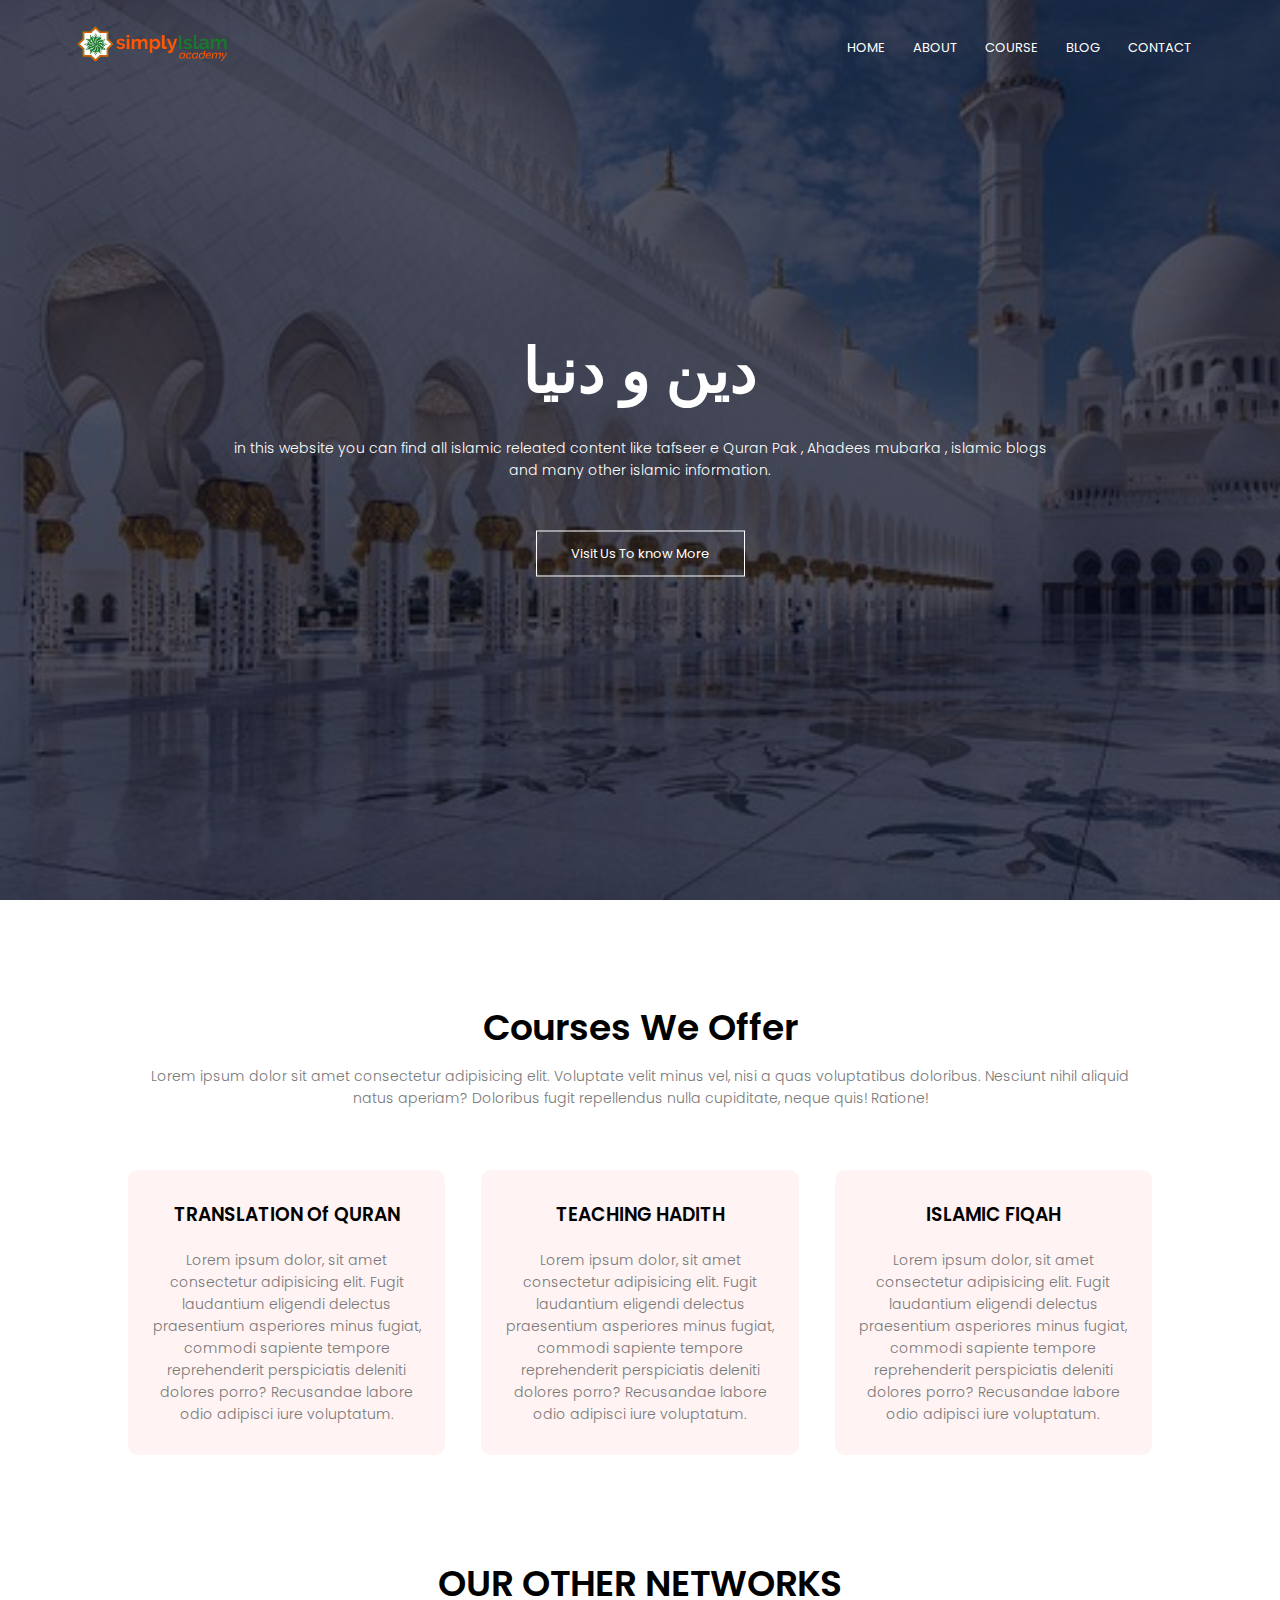
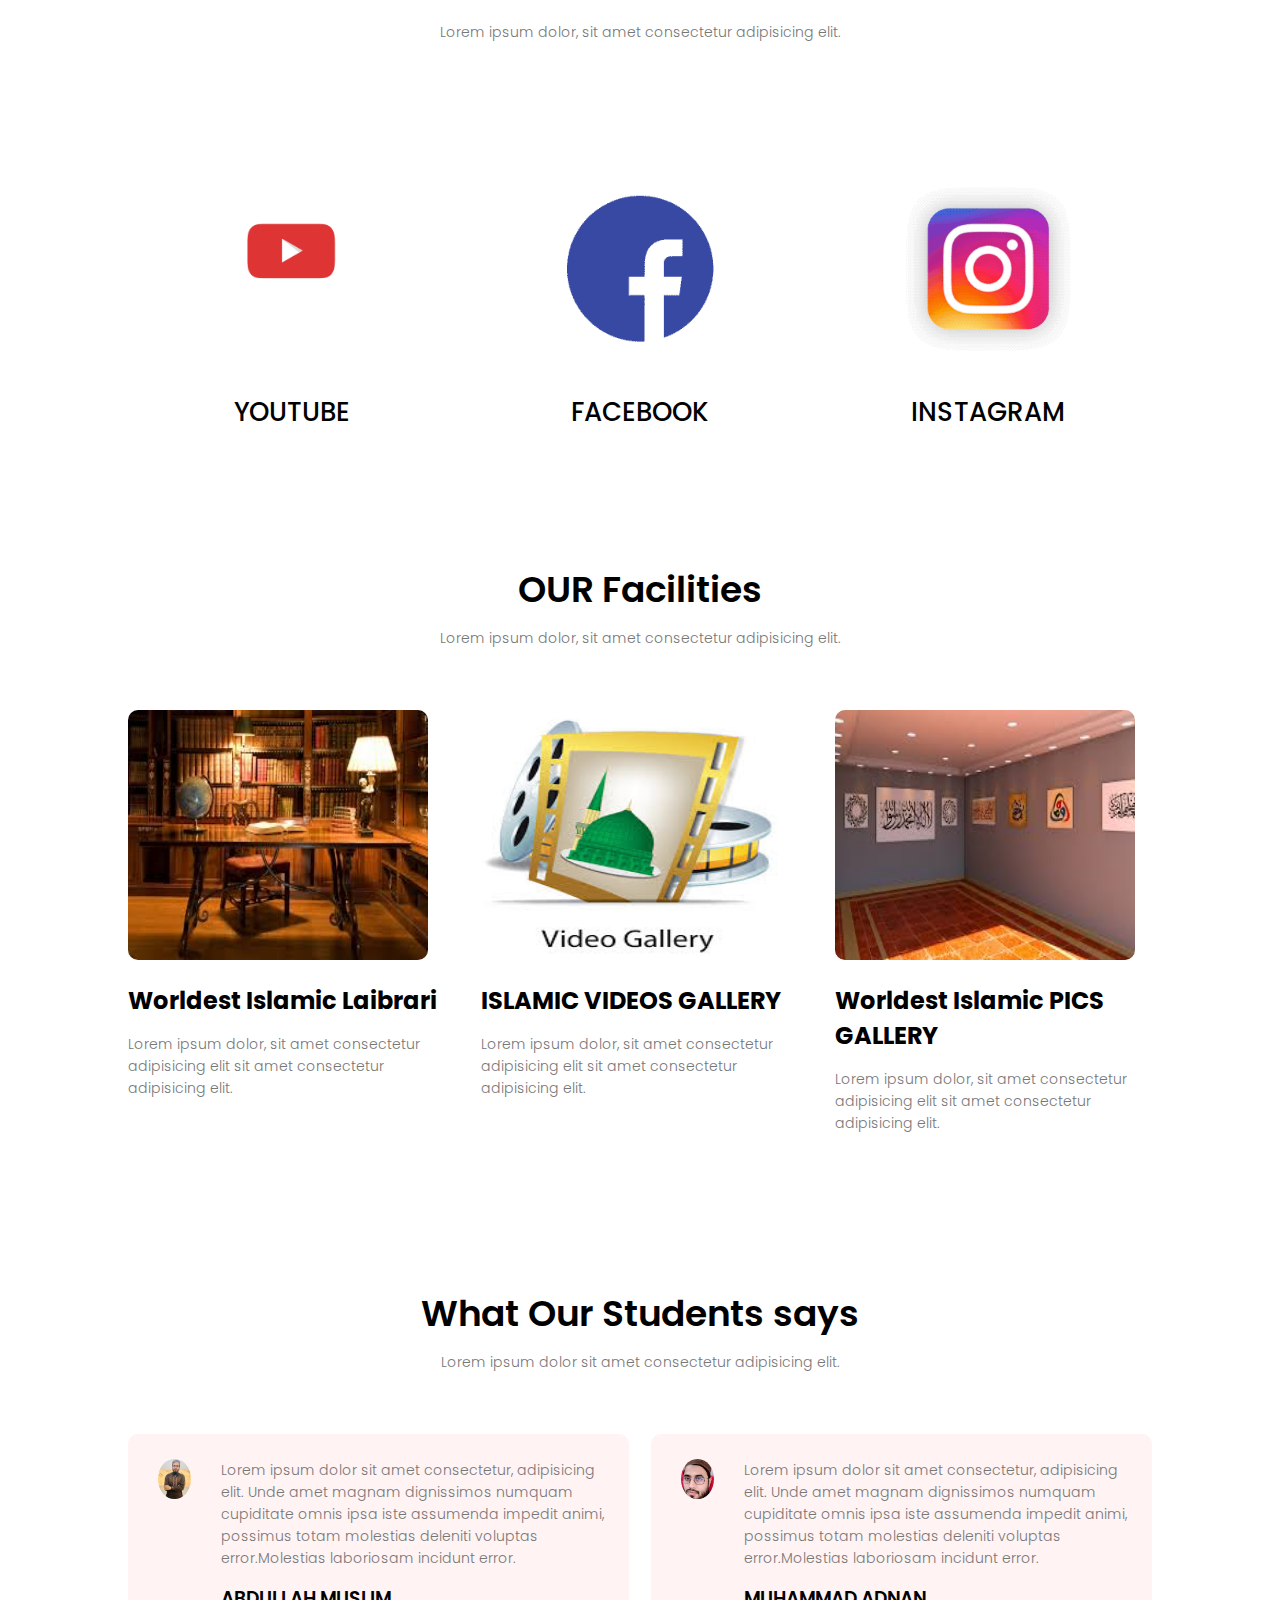
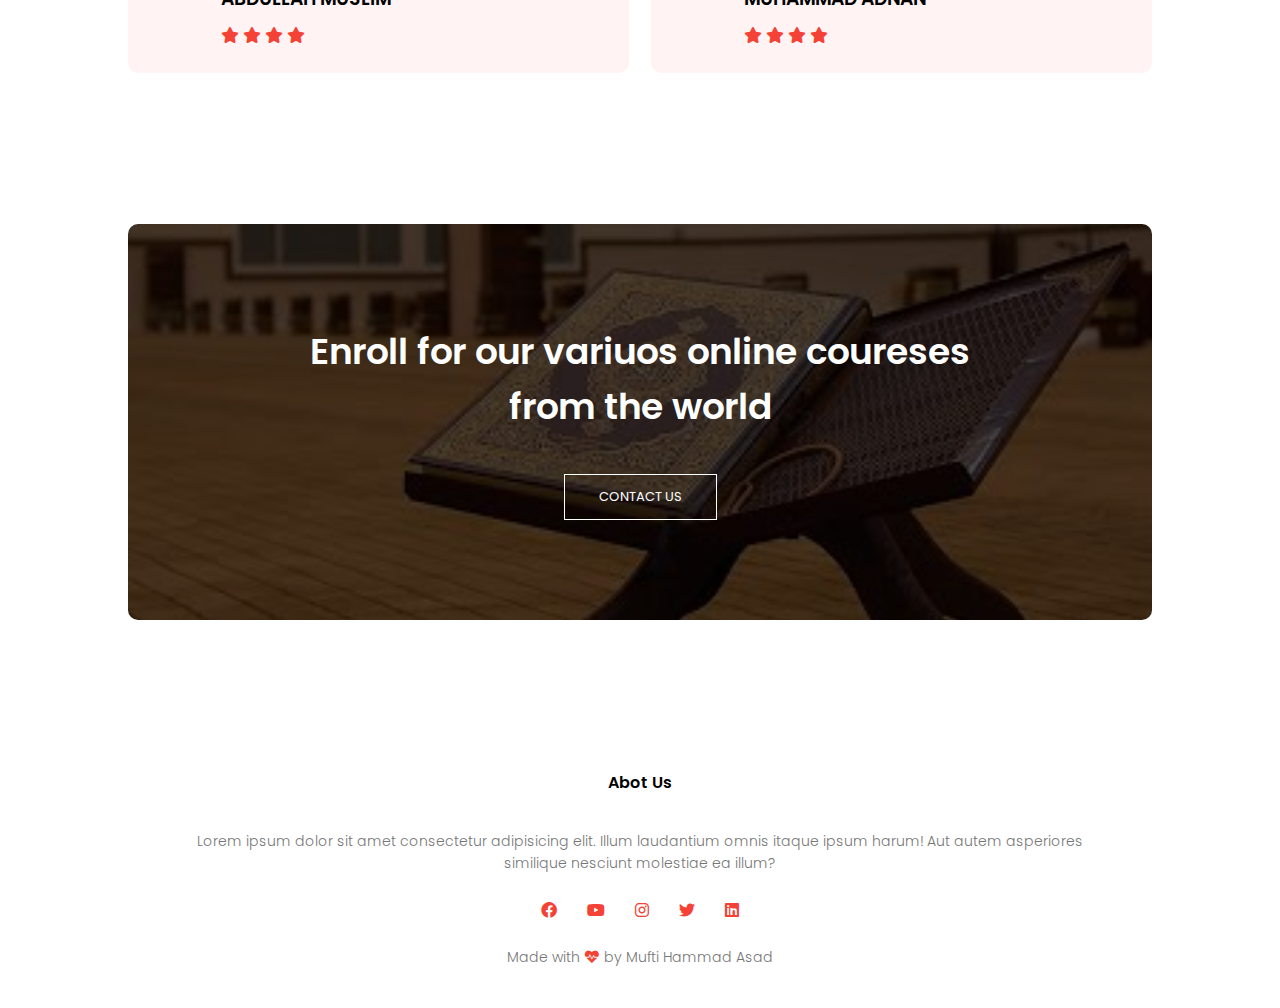
<file: index.html>
<!DOCTYPE html>
<html lang="en">
<head>
    <meta charset="UTF-8">
    <meta http-equiv="X-UA-Compatible" content="IE=edge">
    <meta name="viewport" content="width=device-width, initial-scale=1.0">
    <title>Islamis Website - by M Hammad</title>
    <link rel="stylesheet" href="style.css">
    <link rel="preconnect" href="https://fonts.googleapis.com">
    
<link rel="preconnect" href="https://fonts.gstatic.com" crossorigin>
<link href="https://fonts.googleapis.com/css2?family=Poppins:wght@100;200;600;700&display=swap" rel="stylesheet">
<link rel="stylesheet" href="css/all.min.css" class="href">
</head>
<body>
    <section class="header">
       <nav>
           <a  href="index.html"><img  src="logo.png.png"></a>
           <div class="nav-links"  id="navLinks">
            <i class="fa fa-times" onclick="hideMenu()"></i>
               <ul>
                <li><a href="index.html">HOME</a></li>
                <li><a href="about.html.html">ABOUT</a></li>
                <li><a href="course.html.html">COURSE</a></li>
                <li><a href="blog.html.html">BLOG</a></li>
                <li><a href="contect.html.html">CONTACT</a></li>
               </ul>
           </div>
           <i class="fa fa-bars" onclick="showMenu()"></i>
       </nav>
<div class="text-box">
    <h1>دین و دنیا </h1>
    <p>in this website you can find all islamic releated content like tafseer e Quran Pak , 
        Ahadees mubarka , islamic blogs<br> and many other islamic information.</p>
        <a href="" class="hero-btn">Visit Us To know More</a>
</div>
    </section>



<!-- ----  course     ----- -->

<section class="course">
    <h1>Courses We Offer</h1>
    <p>Lorem ipsum dolor sit amet consectetur adipisicing elit. Voluptate velit minus vel,
         nisi a quas voluptatibus doloribus. Nesciunt nihil aliquid natus aperiam? Doloribus fugit
         repellendus nulla cupiditate, neque quis! Ratione!</p>

    <div class="row">
        <div class="course-col">
            <h3>TRANSLATION Of QURAN</h3>
            <p>Lorem ipsum dolor, sit amet consectetur adipisicing elit. 
                Fugit laudantium eligendi delectus praesentium asperiores minus fugiat,
                 commodi sapiente tempore reprehenderit perspiciatis deleniti dolores 
                porro? Recusandae labore odio adipisci iure voluptatum.</p>
        </div>
        <div class="course-col">
            <h3>TEACHING HADITH</h3>
            <p>Lorem ipsum dolor, sit amet consectetur adipisicing elit. 
                Fugit laudantium eligendi delectus praesentium asperiores minus fugiat,
                 commodi sapiente tempore reprehenderit perspiciatis deleniti dolores 
                porro? Recusandae labore odio adipisci iure voluptatum.</p>
        </div><div class="course-col">
            <h3>ISLAMIC FIQAH</h3>
            <p>Lorem ipsum dolor, sit amet consectetur adipisicing elit. 
                Fugit laudantium eligendi delectus praesentium asperiores minus fugiat,
                 commodi sapiente tempore reprehenderit perspiciatis deleniti dolores 
                porro? Recusandae labore odio adipisci iure voluptatum.</p>
        </div>
    </div>


</section>


<!-- ---------campuse----- -->


<section class="campuse">
    <h1>OUR OTHER NETWORKS</h1>
    <p>Lorem ipsum dolor, sit amet consectetur adipisicing elit.</p>

    <div class="row">
        <div class="campuse-col">
            <img src="images/yutube gif.gif" alt="">
            <div class="layer">
                <h2>YOUTUBE</h2>
            </div>
        </div>
        <div class="campuse-col">
            <img src="images/facebook gif.gif" alt="">
            <div class="layer">
                <h2>FACEBOOK</h2>
            </div>
        </div><div class="campuse-col">
            <img src="images/instagram.gif" alt="">
            <div class="layer">
                <h2>INSTAGRAM</h2>
            </div>
        </div>
    </div>

</section>

<!-- ---      --facilities--- ---  سھولیات-- -->

<section class="facilities">
    <h1>OUR Facilities</h1>
    <p>Lorem ipsum dolor, sit amet consectetur adipisicing elit.</p>

    <div class="row">
        <div class="facilities-col">
            <img src="images/laibrari.jpg" alt="">
            <h2>Worldest Islamic Laibrari</h2>
            <p>Lorem ipsum dolor, sit amet consectetur adipisicing elit
                 sit amet consectetur adipisicing elit.</p>

        </div>
        <div class="facilities-col">
            <img src="images/video gallery.jpg" alt="">
            <h2>ISLAMIC VIDEOS GALLERY</h2>
            <p>Lorem ipsum dolor, sit amet consectetur adipisicing elit
                 sit amet consectetur adipisicing elit.</p>

        </div><div class="facilities-col">
            <img src="images/pic gallery.jpg" alt="">
            <h2>Worldest Islamic PICS GALLERY</h2>
            <p>Lorem ipsum dolor, sit amet consectetur adipisicing elit
                 sit amet consectetur adipisicing elit.</p>

        </div>
    </div>

</section>

<!-- -- ----------testimonials-------------- -- -->
<!-- -- ----- mene abhi is section ko nhi socha---- -->


<section class="testimonials">
    <h1>What Our Students says</h1>
    <p>Lorem ipsum dolor sit amet consectetur adipisicing elit.</p>

    <div class="row">
        <div class="testimonial-col">
            <img src="images/user.jpg" alt="">
            <div>
                <p>Lorem ipsum dolor sit amet consectetur, adipisicing elit. 
                    Unde amet magnam dignissimos numquam cupiditate omnis ipsa iste assumenda impedit animi, 
                    possimus totam molestias deleniti voluptas error.Molestias laboriosam incidunt error.</p>
                    <h3>ABDULLAH MUSLIM </h3>
                    <i class="fa-solid fa-star"></i>
                    <i class="fa-solid fa-star"></i>
                    <i class="fa-solid fa-star"></i>
                    <i class="fa-solid fa-star"></i>

            </div>
        </div>
        <div class="testimonial-col">
            <img src="images/user2.jpg" alt="">
            <div>
                <p>Lorem ipsum dolor sit amet consectetur, adipisicing elit. 
                    Unde amet magnam dignissimos numquam cupiditate omnis ipsa iste assumenda impedit animi, 
                    possimus totam molestias deleniti voluptas error.Molestias laboriosam incidunt error.</p>
                    <h3>MUHAMMAD ADNAN</h3>
                    <i class="fa-solid fa-star"></i>
                    <i class="fa-solid fa-star"></i>
                    <i class="fa-solid fa-star"></i>
                    <i class="fa-solid fa-star"></i>
            </div>
        </div>

    </div>
</section>

<!-- - ----call   to   action----- -->


<section class="cta">
    <h1>Enroll for our variuos online  coureses <br> from the world </h1>
    <a href="" class="hero-btn">CONTACT US</a>
</section>





<!-- ----Footer----- -->
<section class="footer">
    <h4>Abot Us</h4>
    <p>Lorem ipsum dolor sit amet consectetur adipisicing elit.
        Illum laudantium omnis itaque ipsum harum! Aut autem asperiores 
         <br>similique nesciunt molestiae ea illum?</p>
        <div class="icons">
                <i class="fa-brands fa-facebook"></i>
                <i class="fa-brands fa-youtube"></i>
                <i class="fa-brands fa-instagram"></i>
                <i class="fa-brands fa-twitter"></i>
                <i class="fa-brands fa-linkedin"></i>
                
        </div>
        <p>Made with <i class="fa-solid fa-heart-pulse"></i> by Mufti Hammad Asad</p>
</section>





<!-- ------javaScript  for  toggle  menu ----- -->
<script>

    var navLinks = document.getElementById("navLinks");
    function showMenu(){
        navLinks.style.right = "0";
    }
    function hideMenu(){
        navLinks.style.right = "-200px";
    }


</script>

</body>
</html>
</file>
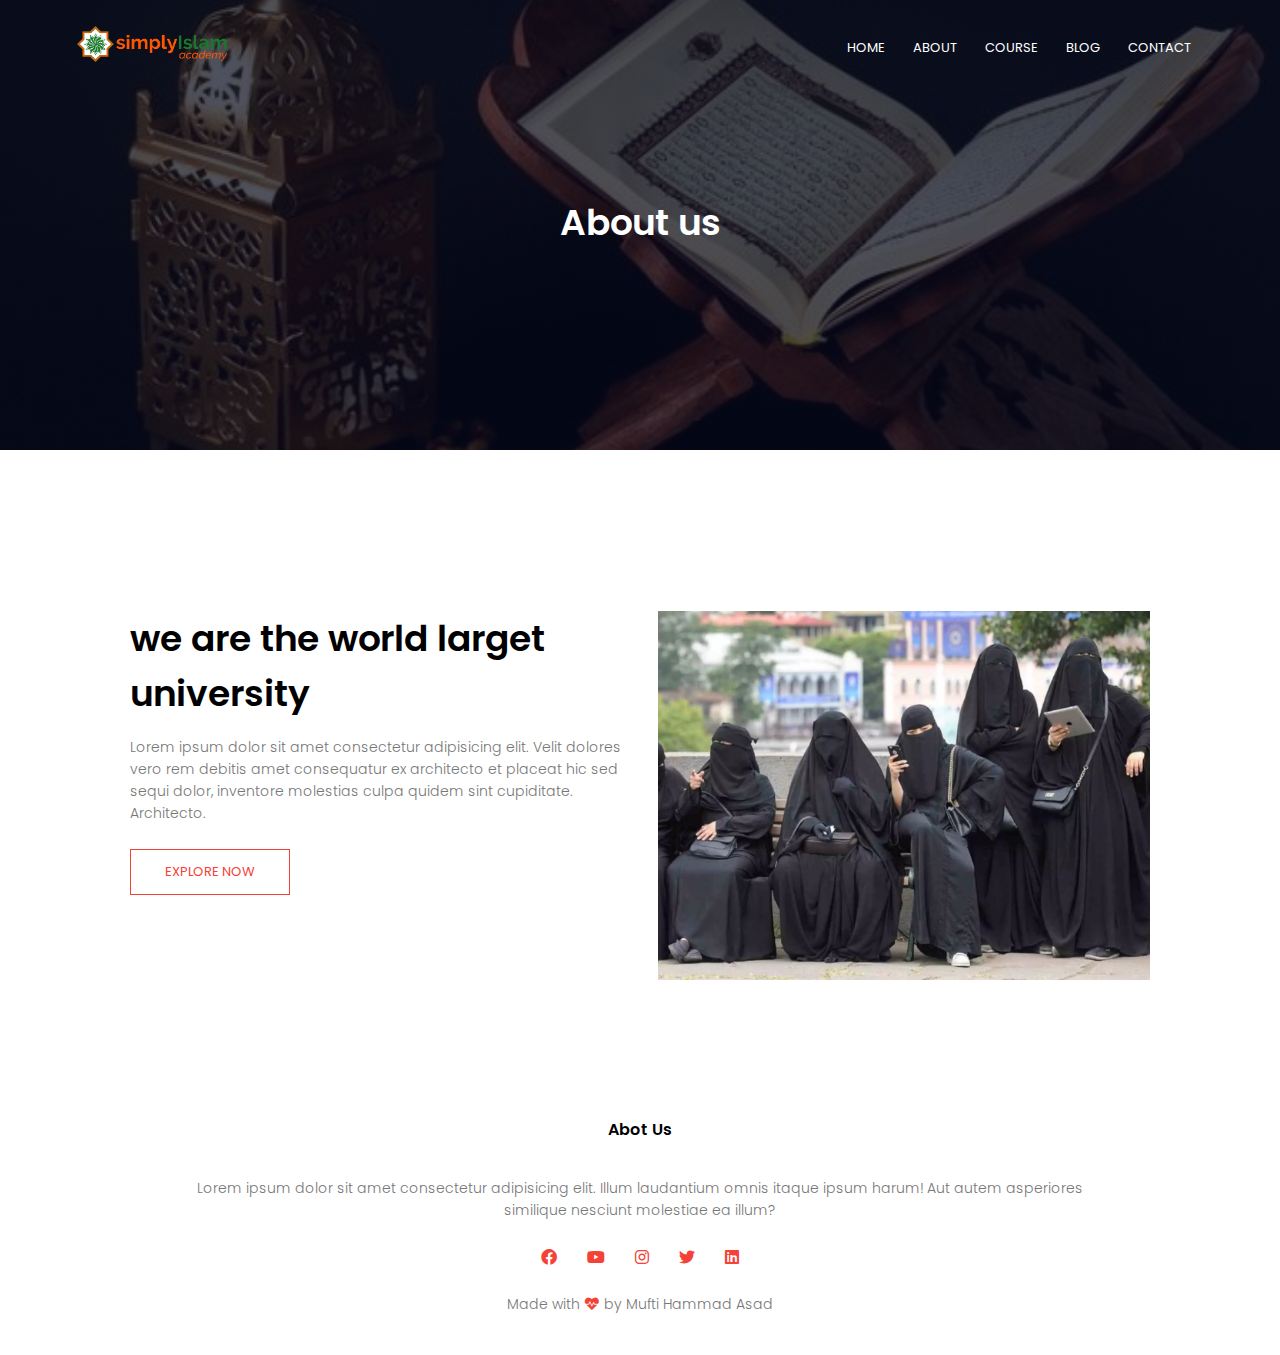
<file: about.html.html>
<!DOCTYPE html>
<html lang="en">
<head>
    <meta charset="UTF-8">
    <meta http-equiv="X-UA-Compatible" content="IE=edge">
    <meta name="viewport" content="width=device-width, initial-scale=1.0">
    <title>Islamis Website - by M Hammad</title>
    <link rel="stylesheet" href="style.css">
    <link rel="preconnect" href="https://fonts.googleapis.com">
    
<link rel="preconnect" href="https://fonts.gstatic.com" crossorigin>
<link href="https://fonts.googleapis.com/css2?family=Poppins:wght@100;200;600;700&display=swap" rel="stylesheet">
<link rel="stylesheet" href="css/all.min.css" class="href">
</head>
<body>
    <section class="sub-header">
       <nav>
           <a  href="index.html"><img  src="logo.png.png"></a>
           <div class="nav-links"  id="navLinks">
            <i class="fa fa-times" onclick="hideMenu()"></i>
               <ul>
                <li><a href="index.html">HOME</a></li>
                <li><a href="about.html.html">ABOUT</a></li>
                <li><a href="course.html.html">COURSE</a></li>
                <li><a href="blog.html.html">BLOG</a></li>
                <li><a href="contect.html.html">CONTACT</a></li>
               </ul>
           </div>
           <i class="fa fa-bars" onclick="showMenu()"></i>
       </nav>
<h1>About us</h1>
    </section>

<!-- --------- about us content -------- -->
 
<section class="about-us">
    
    <div class="row">
        <div class="about-col">
            <h1>we are the world larget university</h1>
            <p>Lorem ipsum dolor sit amet consectetur adipisicing elit. 
                Velit dolores vero rem debitis amet consequatur ex architecto et placeat hic sed sequi dolor, 
                inventore molestias culpa quidem sint cupiditate. Architecto.</p>
                <a href="" class="hero-btn red-btn">EXPLORE NOW</a>

        </div>
        <div class="about-col">
        <img src="images/about.jpg.webp" alt="">
        </div>
    </div>
    
  
    
</section>

<!-- ----Footer----- -->
<section class="footer">
    <h4>Abot Us</h4>
    <p>Lorem ipsum dolor sit amet consectetur adipisicing elit.
        Illum laudantium omnis itaque ipsum harum! Aut autem asperiores 
         <br>similique nesciunt molestiae ea illum?</p>
        <div class="icons">
                <i class="fa-brands fa-facebook"></i>
                <i class="fa-brands fa-youtube"></i>
                <i class="fa-brands fa-instagram"></i>
                <i class="fa-brands fa-twitter"></i>
                <i class="fa-brands fa-linkedin"></i>
                
        </div>
        <p>Made with <i class="fa-solid fa-heart-pulse"></i> by Mufti Hammad Asad</p>
</section>





<!-- ------javaScript  for  toggle  menu ----- -->
<script>

    var navLinks = document.getElementById("navLinks");
    function showMenu(){
        navLinks.style.right = "0";
    }
    function hideMenu(){
        navLinks.style.right = "-200px";
    }


</script>

</body>
</html>
</file>
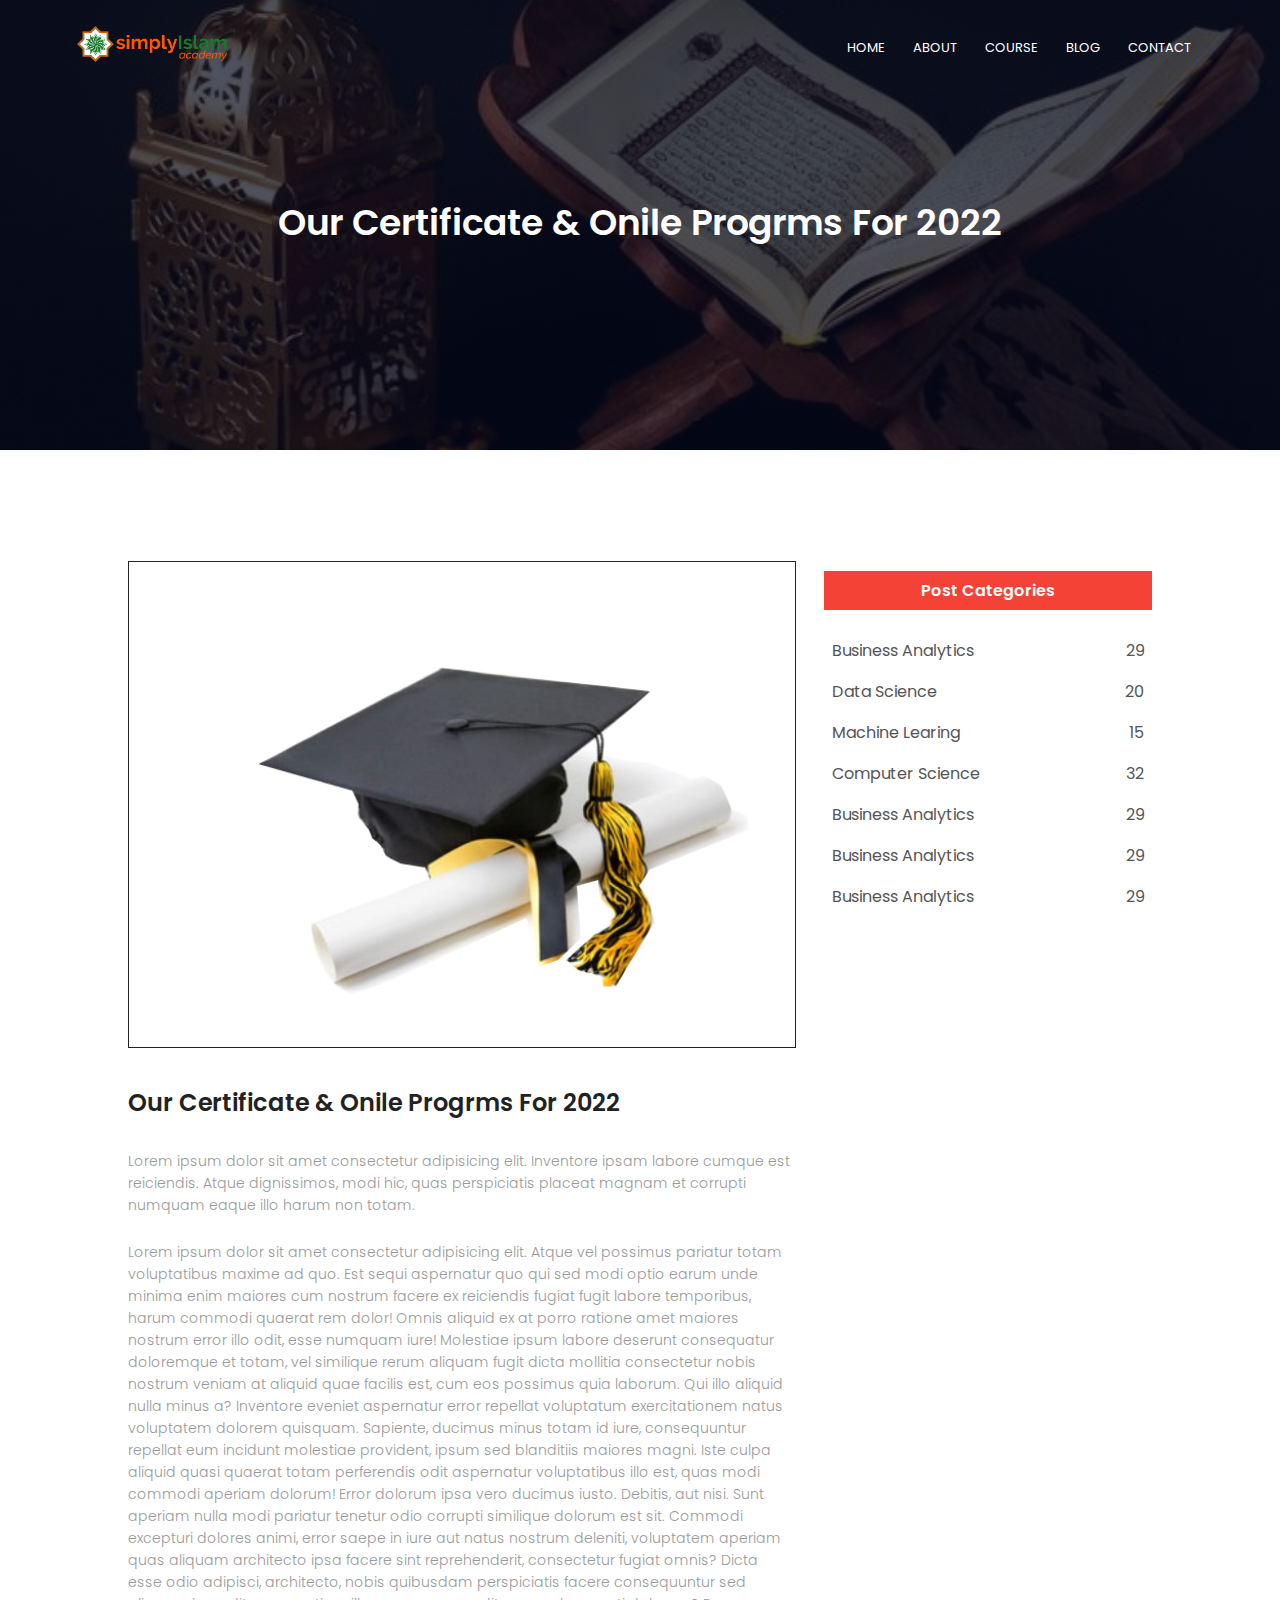
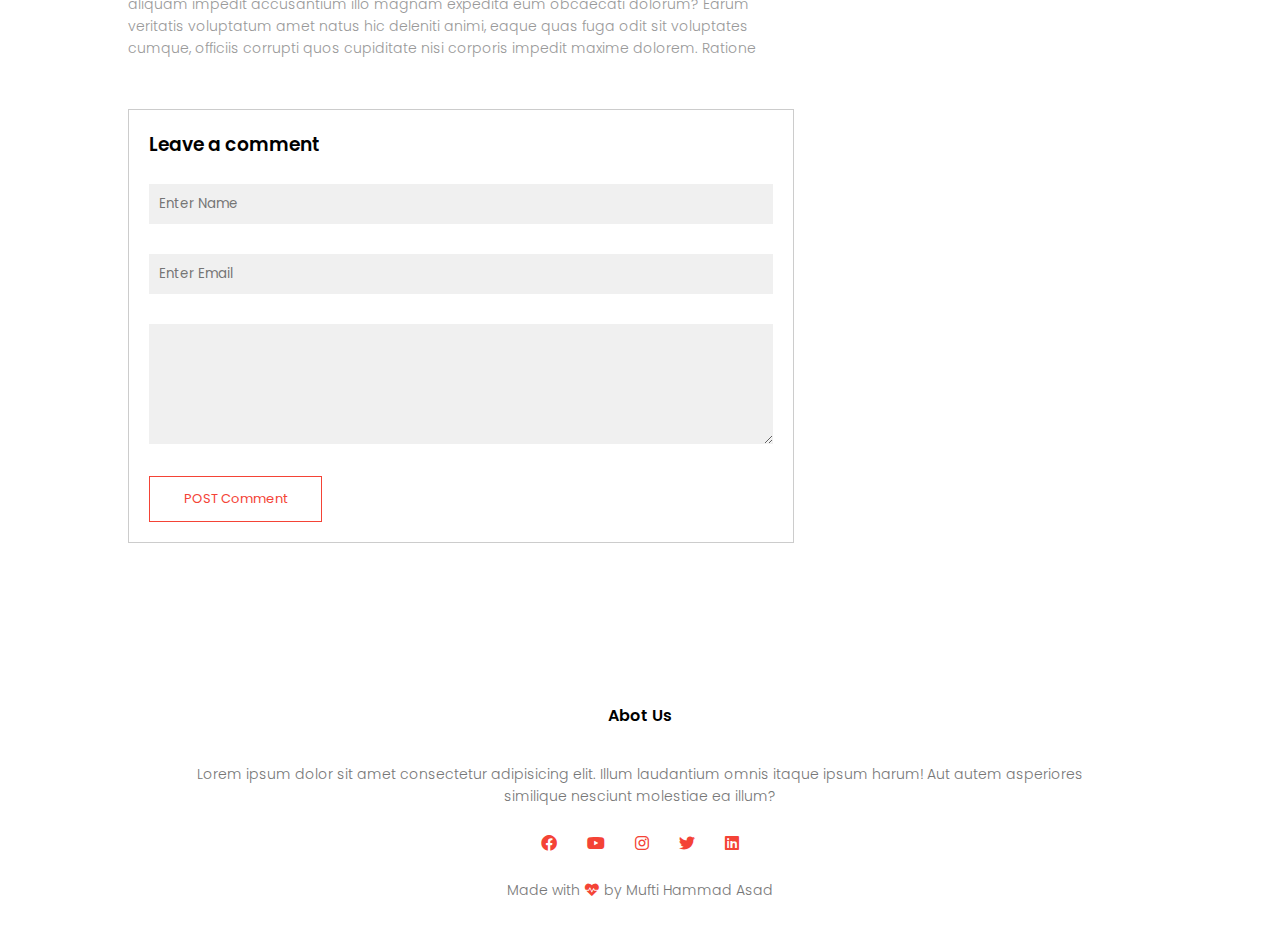
<file: blog.html.html>
<!DOCTYPE html>
<html lang="en">
<head>
    <meta charset="UTF-8">
    <meta http-equiv="X-UA-Compatible" content="IE=edge">
    <meta name="viewport" content="width=device-width, initial-scale=1.0">
    <title>Islamis Website - by M Hammad</title>
    <link rel="stylesheet" href="style.css">
    <link rel="preconnect" href="https://fonts.googleapis.com">
    
<link rel="preconnect" href="https://fonts.gstatic.com" crossorigin>
<link href="https://fonts.googleapis.com/css2?family=Poppins:wght@100;200;600;700&display=swap" rel="stylesheet">
<link rel="stylesheet" href="css/all.min.css" class="href">
</head>
<body>
    <section class="sub-header">
       <nav>
           <a  href="index.html"><img  src="images/logo.png.png"></a>
           <div class="nav-links"  id="navLinks">
            <i class="fa fa-times" onclick="hideMenu()"></i>
               <ul>
                <li><a href="index.html">HOME</a></li>
                <li><a href="about.html.html">ABOUT</a></li>
                <li><a href="course.html.html">COURSE</a></li>
                <li><a href="blog.html.html">BLOG</a></li>
                <li><a href="contect.html.html">CONTACT</a></li>
               </ul>
           </div>
           <i class="fa fa-bars" onclick="showMenu()"></i>
       </nav>
       <h1>Our Certificate & Onile Progrms For 2022</h1>
    </section>

<!-- ---------   -------- -->
  

<!-- ----  blog page content     ----- -->

<section class="blog-content">
    <div class="row">
        <div class="blog-left">
            <img src="images/student.png" alt="">
            <h2>Our Certificate & Onile Progrms For 2022</h2>
            <p>Lorem ipsum dolor sit amet consectetur adipisicing elit. 
                Inventore ipsam labore cumque est reiciendis. Atque dignissimos,
                 modi hic, quas perspiciatis placeat magnam et corrupti
                 numquam eaque illo harum non totam.</p>
                 <br>
                 <p>Lorem ipsum dolor sit amet consectetur adipisicing elit. Atque vel possimus
                      pariatur totam voluptatibus maxime ad quo. Est sequi aspernatur quo qui sed modi 
                      optio earum unde minima enim maiores cum nostrum facere ex reiciendis fugiat fugit 
                      labore temporibus, harum commodi quaerat rem dolor! Omnis aliquid ex at porro ratione amet maiores 
                      nostrum error illo odit, esse numquam iure! Molestiae ipsum labore 
                      deserunt consequatur doloremque et totam, vel similique rerum 
                      aliquam fugit dicta mollitia consectetur nobis nostrum veniam 
                      at aliquid quae facilis est, cum eos possimus quia laborum. 
                      Qui illo aliquid nulla minus a? Inventore eveniet aspernatur 
                      error repellat voluptatum exercitationem natus voluptatem dolorem 
                      quisquam. Sapiente, ducimus minus totam id iure, consequuntur 
                      repellat eum incidunt molestiae provident, ipsum sed blanditiis maiores magni. 
                      Iste culpa aliquid quasi quaerat totam perferendis odit aspernatur voluptatibus 
                      illo est, quas modi commodi aperiam dolorum! Error dolorum ipsa vero ducimus iusto.
                       Debitis, aut nisi. Sunt aperiam nulla modi pariatur tenetur odio corrupti similique
                        dolorum est sit. Commodi excepturi dolores animi, error saepe in iure aut natus 
                        nostrum deleniti, voluptatem aperiam quas aliquam architecto ipsa facere sint 
                        reprehenderit, consectetur fugiat omnis? Dicta esse odio adipisci, architecto,
                         nobis quibusdam perspiciatis facere consequuntur sed aliquam impedit accusantium 
                         illo magnam expedita eum obcaecati dolorum? Earum veritatis voluptatum amet natus 
                         hic deleniti animi, eaque quas fuga odit sit voluptates cumque, officiis corrupti 
                         quos cupiditate nisi corporis impedit maxime dolorem. Ratione 
                 </p>


                 <div class="comment-box">

                    <h3>Leave a comment</h3>

                    <form class="comment-form">
                        <input type="text" placeholder="Enter Name">
                        <input type="email" placeholder="Enter Email">
                        <textarea  rows="5" placeholder="your Comment">

                        </textarea>
                        <button type="submit" class="hero-btn red-btn">POST Comment</button>


                    </form>



                 </div>






        </div>
        <div class="blog-right">
            <h3>Post Categories</h3>
            <div>
                <span>Business Analytics</span>
                <span>29</span>
            </div>
            <div>
                <span>Data Science</span>
                <span>20</span>
            </div><div>
                <span>Machine Learing</span>
                <span>15</span>
            </div><div>
                <span>Computer Science</span>
                <span>32</span>
            </div>
            <div>
                <span>Business Analytics</span>
                <span>29</span>
            </div><div>
                <span>Business Analytics</span>
                <span>29</span>
            </div><div>
                <span>Business Analytics</span>
                <span>29</span>
            </div>
        </div>
    </div>
</section>


<!-- ----Footer----- -->
<section class="footer">
    <h4>Abot Us</h4>
    <p>Lorem ipsum dolor sit amet consectetur adipisicing elit.
        Illum laudantium omnis itaque ipsum harum! Aut autem asperiores 
         <br>similique nesciunt molestiae ea illum?</p>
        <div class="icons">
                <i class="fa-brands fa-facebook"></i>
                <i class="fa-brands fa-youtube"></i>
                <i class="fa-brands fa-instagram"></i>
                <i class="fa-brands fa-twitter"></i>
                <i class="fa-brands fa-linkedin"></i>
                
        </div>
        <p>Made with <i class="fa-solid fa-heart-pulse"></i> by Mufti Hammad Asad</p>
</section>





<!-- ------javaScript  for  toggle  menu ----- -->
<script>

    var navLinks = document.getElementById("navLinks");
    function showMenu(){
        navLinks.style.right = "0";
    }
    function hideMenu(){
        navLinks.style.right = "-200px";
    }


</script>

</body>
</html>
</file>
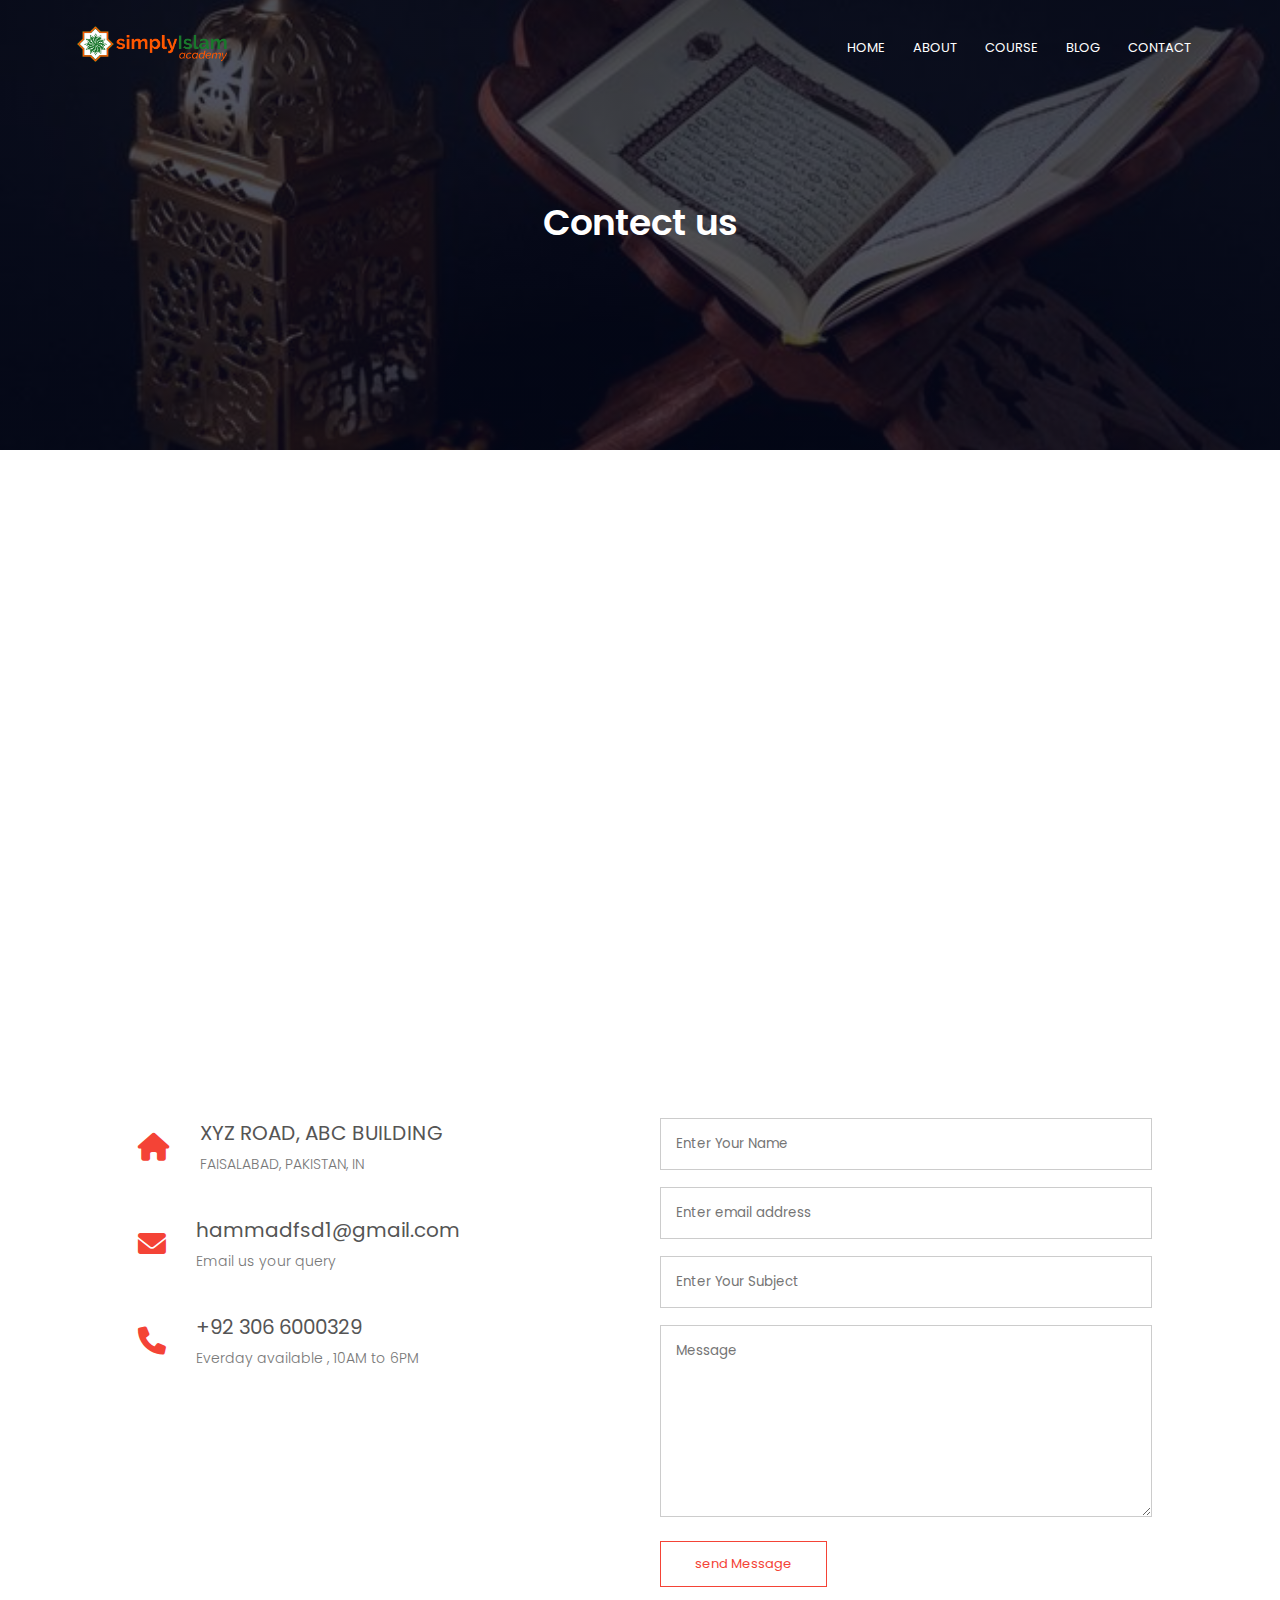
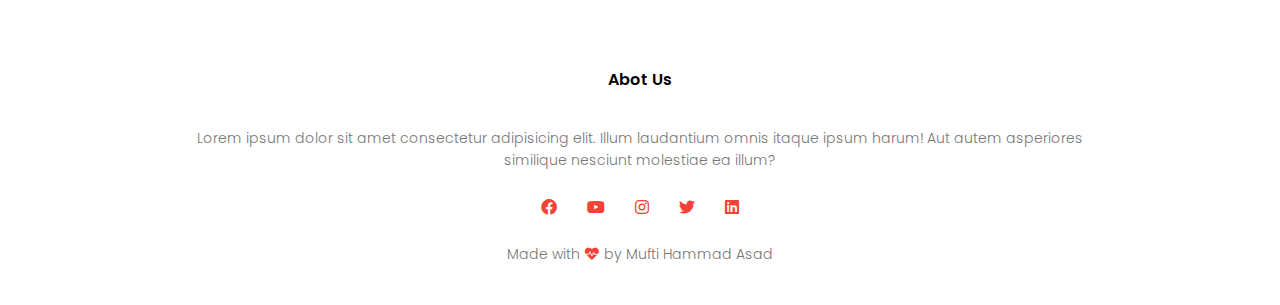
<file: contect.html.html>
<!DOCTYPE html>
<html lang="en">
<head>
    <meta charset="UTF-8">
    <meta http-equiv="X-UA-Compatible" content="IE=edge">
    <meta name="viewport" content="width=device-width, initial-scale=1.0">
    <title>Islamis Website - by M Hammad</title>
    <link rel="stylesheet" href="style.css">
    <link rel="preconnect" href="https://fonts.googleapis.com">
    
<link rel="preconnect" href="https://fonts.gstatic.com" crossorigin>
<link href="https://fonts.googleapis.com/css2?family=Poppins:wght@100;200;600;700&display=swap" rel="stylesheet">
<link rel="stylesheet" href="css/all.min.css" class="href">
</head>
<body>
    <section class="sub-header">
       <nav>
           <a  href="index.html"><img  src="images/logo.png.png"></a>
           <div class="nav-links"  id="navLinks">
            <i class="fa fa-times" onclick="hideMenu()"></i>
               <ul>
                   <li><a href="index.html">HOME</a></li>
                   <li><a href="about.html.html">ABOUT</a></li>
                   <li><a href="course.html.html">COURSE</a></li>
                   <li><a href="blog.html.html">BLOG</a></li>
                   <li><a href="contect.html.html">CONTACT</a></li>
               </ul>
           </div>
           <i class="fa fa-bars" onclick="showMenu()"></i>
       </nav>
<h1>Contect us</h1>
    </section>

<!-- --------- contect us -------- -->

<section class="locstion">
 
<iframe src="https://www.google.com/maps/embed?pb=!1m18!1m12!1m3!1d217898.23325629422!2d72.94921301539277!3d31.423495308318476!2m3!1f0!2f0!3f0!3m2!1i1024!2i768!4f13.1!3m3!1m2!1s0x392242a895a55ca9%3A0xdec58f88932671c6!2sFaisalabad%2C%20Punjab%2C%20Pakistan!5e0!3m2!1sen!2s!4v1659680279864!5m2!1sen!2s"
 width="600" height="450" style="border:0;" 
 allowfullscreen="" loading="lazy" referrerpolicy="no-referrer-when-downgrade"></iframe>

</section>



<section class="contact-us">
    <div class="row">
        <div class="contact-col">
            <div>
                <i class="fa-solid fa-home"></i>
            <span>
                <h5>XYZ ROAD, ABC BUILDING</h5>
                <p>FAISALABAD, PAKISTAN, IN</p>
            </span>
            

        </div>
        <div>
            <i class="fa-solid fa-envelope"></i>
            <span>
                <h5>hammadfsd1@gmail.com</h5>
                <p>Email us your query</p>
            </span>

        </div>
        <div>
            <i class="fa-solid fa-phone"></i>
            <span>
                <h5>+92 306 6000329</h5>
                <p>Everday available , 10AM to 6PM</p>
            </span>
        </div>
    </div>
    <div class="contact-col">
        <form action="">
            <input type="text" placeholder="Enter Your Name" required>
            <input type="text" placeholder="Enter email address" required>
            <input type="text" placeholder="Enter Your Subject" required>
            <textarea rows="8" placeholder="Message"></textarea>
            <button type="submit" class="hero-btn red-btn">send Message</button>
        </form>
    </div>

</section>


<!-- ----Footer----- -->


<section class="footer">
    <h4>Abot Us</h4>
    <p>Lorem ipsum dolor sit amet consectetur adipisicing elit.
        Illum laudantium omnis itaque ipsum harum! Aut autem asperiores 
         <br>similique nesciunt molestiae ea illum?</p>
        <div class="icons">
                <i class="fa-brands fa-facebook"></i>
                <i class="fa-brands fa-youtube"></i>
                <i class="fa-brands fa-instagram"></i>
                <i class="fa-brands fa-twitter"></i>
                <i class="fa-brands fa-linkedin"></i>
                
        </div>
        <p>Made with <i class="fa-solid fa-heart-pulse"></i> by Mufti Hammad Asad</p>
</section>





<!-- ------javaScript  for  toggle  menu ----- -->
<script>

    var navLinks = document.getElementById("navLinks");
    function showMenu(){
        navLinks.style.right = "0";
    }
    function hideMenu(){
        navLinks.style.right = "-200px";
    }


</script>

</body>
</html>
</file>
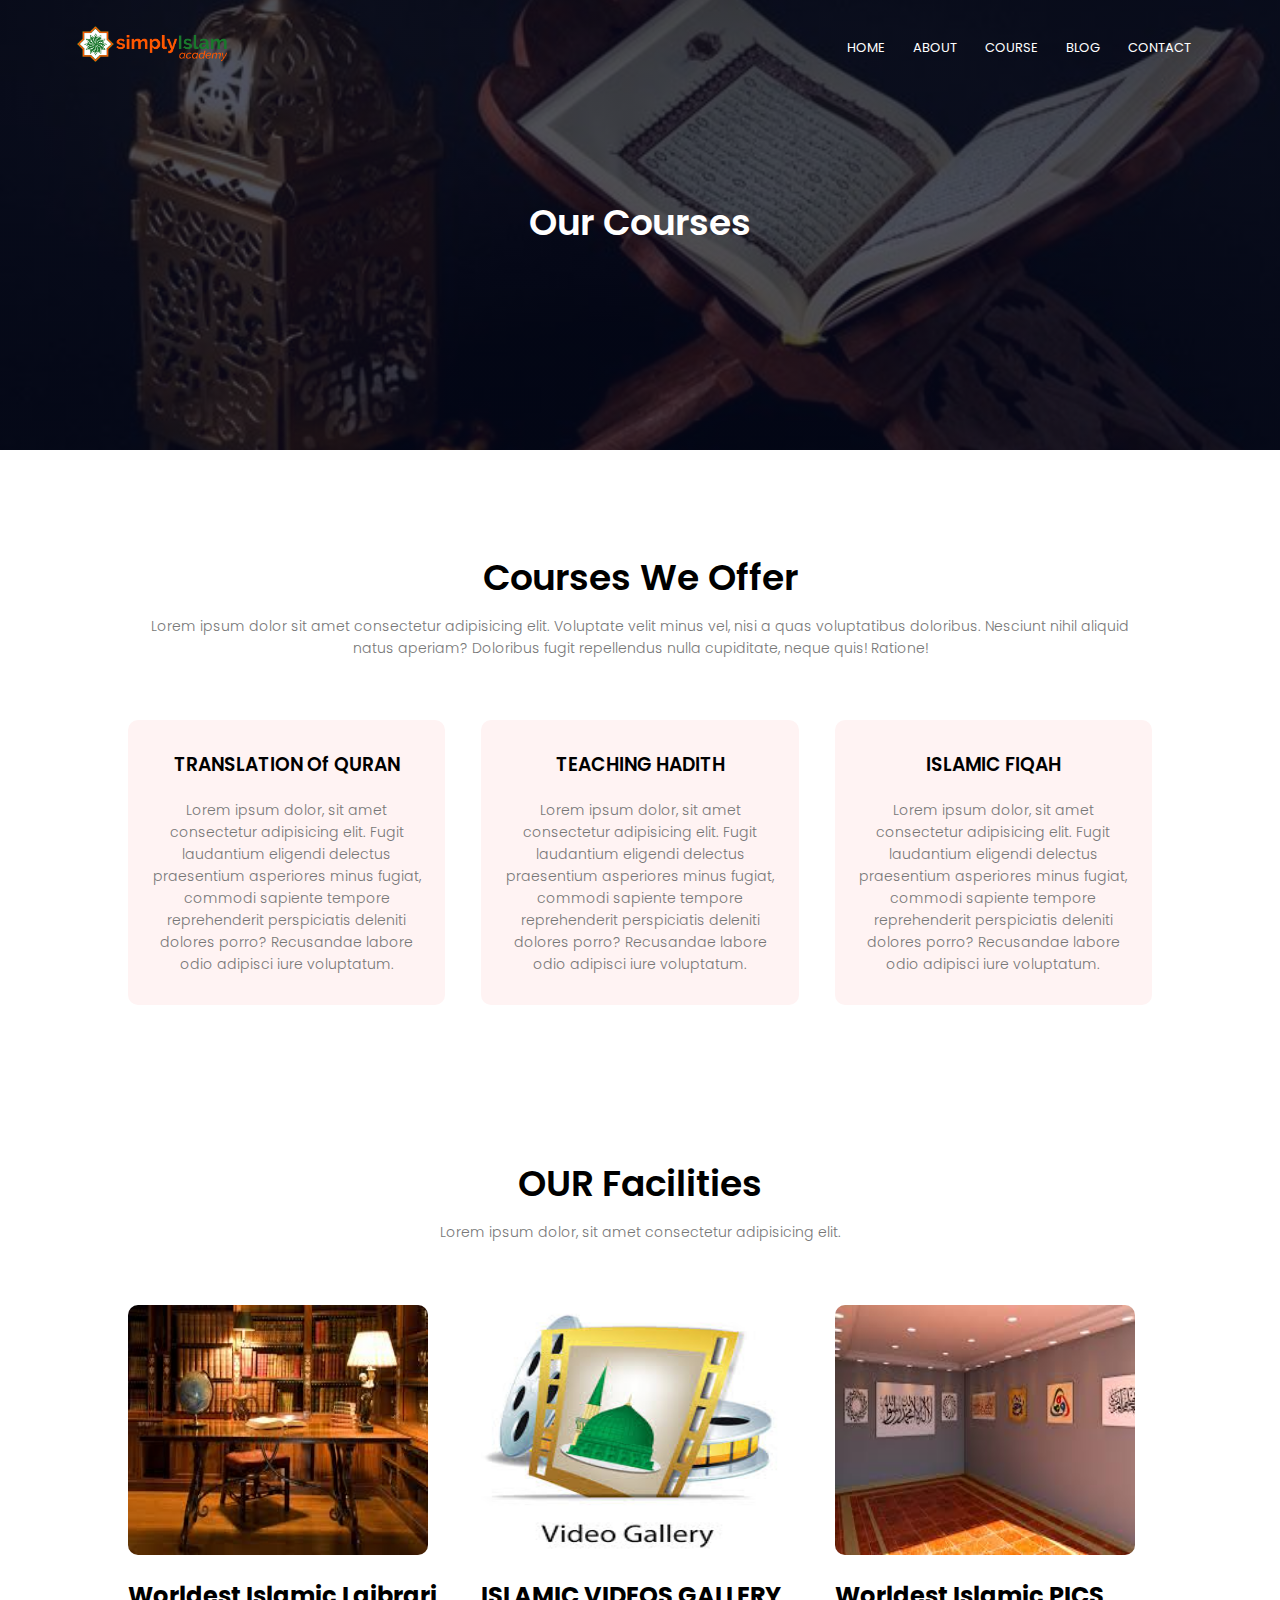
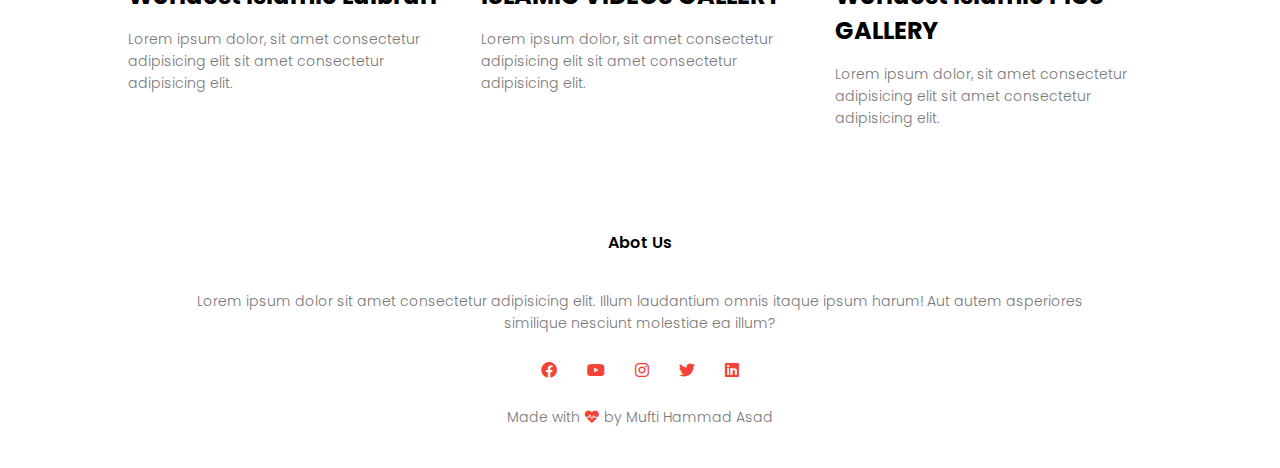
<file: course.html.html>
<!DOCTYPE html>
<html lang="en">
<head>
    <meta charset="UTF-8">
    <meta http-equiv="X-UA-Compatible" content="IE=edge">
    <meta name="viewport" content="width=device-width, initial-scale=1.0">
    <title>Islamis Website - by M Hammad</title>
    <link rel="stylesheet" href="style.css">
    <link rel="preconnect" href="https://fonts.googleapis.com">
    
<link rel="preconnect" href="https://fonts.gstatic.com" crossorigin>
<link href="https://fonts.googleapis.com/css2?family=Poppins:wght@100;200;600;700&display=swap" rel="stylesheet">
<link rel="stylesheet" href="css/all.min.css" class="href">
</head>
<body>
    <section class="sub-header">
       <nav>
           <a  href="index.html"><img  src="images/logo.png.png"></a>
           <div class="nav-links"  id="navLinks">
            <i class="fa fa-times" onclick="hideMenu()"></i>
               <ul>
                <li><a href="index.html">HOME</a></li>
                <li><a href="about.html.html">ABOUT</a></li>
                <li><a href="course.html.html">COURSE</a></li>
                <li><a href="blog.html.html">BLOG</a></li>
                <li><a href="contect.html.html">CONTACT</a></li>
               </ul>
           </div>
           <i class="fa fa-bars" onclick="showMenu()"></i>
       </nav>
       <h1>Our Courses</h1>
    </section>

<!-- --------- course  -------- -->
  

<!-- ----  course     ----- -->

<section class="course">
    <h1>Courses We Offer</h1>
    <p>Lorem ipsum dolor sit amet consectetur adipisicing elit. Voluptate velit minus vel,
         nisi a quas voluptatibus doloribus. Nesciunt nihil aliquid natus aperiam? Doloribus fugit
         repellendus nulla cupiditate, neque quis! Ratione!</p>

    <div class="row">
        <div class="course-col">
            <h3>TRANSLATION Of QURAN</h3>
            <p>Lorem ipsum dolor, sit amet consectetur adipisicing elit. 
                Fugit laudantium eligendi delectus praesentium asperiores minus fugiat,
                 commodi sapiente tempore reprehenderit perspiciatis deleniti dolores 
                porro? Recusandae labore odio adipisci iure voluptatum.</p>
        </div>
        <div class="course-col">
            <h3>TEACHING HADITH</h3>
            <p>Lorem ipsum dolor, sit amet consectetur adipisicing elit. 
                Fugit laudantium eligendi delectus praesentium asperiores minus fugiat,
                 commodi sapiente tempore reprehenderit perspiciatis deleniti dolores 
                porro? Recusandae labore odio adipisci iure voluptatum.</p>
        </div><div class="course-col">
            <h3>ISLAMIC FIQAH</h3>
            <p>Lorem ipsum dolor, sit amet consectetur adipisicing elit. 
                Fugit laudantium eligendi delectus praesentium asperiores minus fugiat,
                 commodi sapiente tempore reprehenderit perspiciatis deleniti dolores 
                porro? Recusandae labore odio adipisci iure voluptatum.</p>
        </div>
    </div>


</section>



<!-- ---      --facilities--- ---  سھولیات-- -->

<section class="facilities">
    <h1>OUR Facilities</h1>
    <p>Lorem ipsum dolor, sit amet consectetur adipisicing elit.</p>

    <div class="row">
        <div class="facilities-col">
            <img src="images/laibrari.jpg" alt="">
            <h2>Worldest Islamic Laibrari</h2>
            <p>Lorem ipsum dolor, sit amet consectetur adipisicing elit
                 sit amet consectetur adipisicing elit.</p>

        </div>
        <div class="facilities-col">
            <img src="images/video gallery.jpg" alt="">
            <h2>ISLAMIC VIDEOS GALLERY</h2>
            <p>Lorem ipsum dolor, sit amet consectetur adipisicing elit
                 sit amet consectetur adipisicing elit.</p>

        </div><div class="facilities-col">
            <img src="images/pic gallery.jpg" alt="">
            <h2>Worldest Islamic PICS GALLERY</h2>
            <p>Lorem ipsum dolor, sit amet consectetur adipisicing elit
                 sit amet consectetur adipisicing elit.</p>

        </div>
    </div>

</section>

<!-- ----Footer----- -->
<section class="footer">
    <h4>Abot Us</h4>
    <p>Lorem ipsum dolor sit amet consectetur adipisicing elit.
        Illum laudantium omnis itaque ipsum harum! Aut autem asperiores 
         <br>similique nesciunt molestiae ea illum?</p>
        <div class="icons">
                <i class="fa-brands fa-facebook"></i>
                <i class="fa-brands fa-youtube"></i>
                <i class="fa-brands fa-instagram"></i>
                <i class="fa-brands fa-twitter"></i>
                <i class="fa-brands fa-linkedin"></i>
                
        </div>
        <p>Made with <i class="fa-solid fa-heart-pulse"></i> by Mufti Hammad Asad</p>
</section>





<!-- ------javaScript  for  toggle  menu ----- -->
<script>

    var navLinks = document.getElementById("navLinks");
    function showMenu(){
        navLinks.style.right = "0";
    }
    function hideMenu(){
        navLinks.style.right = "-200px";
    }


</script>

</body>
</html>
</file>
<file: style.css>
*{
    margin: 0;
    padding: 0;
    font-family: 'Poppins', sans-serif;
   
}
.header{
    min-height: 100vh;
    width: 100%;
    background-image: linear-gradient(rgba(4,9,30,0.7),rgba(4,9,30,0.7)),url(images/banner.png.jpg);
    background-position: center;
    background-size: cover;
    position: relative;
}
nav{
    display: flex;
    padding: 2% 6%;
    justify-content: space-between;
    align-items: center;
}
nav img{
    width: 150px;
}
.nav-links ul li{
    list-style: none;
    display: inline-block;
    padding: 8px 12px;
    position: relative;
}
.nav-links ul li a{ 
    color: #fff;
    text-decoration: none;
    font-size: 13px;
}
.nav-links ul li::after{
    content: '';
    width: 0%;
    height: 2px;
    background : #f44336;
    display: block;
    margin:auto;
    transition: 0.5s;
}
.nav-links ul li:hover::after{
    width: 100%;
}
/* یہاں  سے  ویب  سایٹ  کی  لکھای  جو  کہ  درمیان  میں  تھی  اسکو  بدلا */
.text-box{
    width: 90%;
    color: #fff;
    position: absolute;
    top: 50%;
    left: 50%;
    transform: translate(-50%, -50%);
    text-align: center;

}
.text-box h1{
    font-size: 62px;
}
.text-box p{
    margin: 10px 0 40px;
    font-size: 14px;
    color: #fff;
}
.hero-btn{
    display: inline-block;
    text-decoration: none;
    color: #fff;
    border: 1px solid #fff;
    padding: 12px 34px;
    font-size: 13px;
    background: transparent;
    position: relative;
    cursor: pointer;
}
.hero-btn:hover{
    border: 1px solid #f44336;
    background: #f44336;
    transition: 1s;
}

nav .fa{
    display: none;
}

@media(max-width: 700px){
    .text-box h1{
        font-size: 17px;
    }
    nav img{
        width: 120px;
    }
    .nav-links ul li{
        display:block;
    }
    .nav-links{
        position: fixed;
        background: #f44336;
        height: 100vh;
        width: 180px;
        top: 0;
        right: -200px;
        text-align: left;
        z-index: 2;
        transition: 1s;
    }
    nav .fa{
        display: block;
        color: #fff;
        margin: 10px;
        font-size: 22px;
        cursor: pointer;
    }
    .nav-links ul{
        padding: 30px;
    }
}
/* ------course------ */



 .course{
     width: 80%;
     margin: auto;
     text-align: center;
     padding-top: 100px;
     
     
 }
 h1{
     font-size: 36px;
     font-weight: 600;
 }
 p{
     color: #777;
     font-size: 14px;
     font-weight: 300;
     line-height: 22px;
     padding: 10px;
 }
 .row{
     margin-top: 5%;
     display: flex;
     justify-content: space-between;
 }
 .course-col{
     flex-basis: 31%;
     background: #fff3f3;
     border-radius: 10px;
     margin-bottom: 5%;
     padding: 20px 12px;
     box-sizing: border-box;
     transition: 0.5s;
 }
 h3{
    text-align: center;
    font-weight: 600;
    margin: 10px 0;
 }
 .course-col:hover{
     box-shadow: 0 0 20px 0px rgba(0,0,0,0.2);
 }
@media(max-width: 700px){
    .row{
        flex-direction: column;
    }
}


      /* -----campuse---- */

      .campuse{
          width: 80%;
          margin: auto;
          text-align: center;
          padding-top: 50px;
      }
      .campuse-col{
          flex-basis: 32%;
          border-radius: 40px;
          margin-bottom: 30px;
          position: relative;
          overflow: hidden;
      }
      .campuse-col img{
          width: 100%;
          display: block;
      }
.layer{
    background: transparent;
    height: 100%;
    width: 100%;
    position: absolute;
    top: 0%;
    left: 0%;    
    transition: 1s;

}
.layer:hover{
    background: rgba(226,0,0,0.7);
}
.layer h2{
   width: 100%;
   font-weight: 500;
   color: #000;
   font-size: 26px;
   bottom: 0;
   left: 50%;
   transform: translateX(-50%);
   position: absolute;

   transition: 0.5s;
   
}
.layer:hover h2{
    bottom: 49%;
    opacity: 1;

}

/* ---      --facilities--- ---  سھولیات-- */

.facilities{
    width: 80%;
    margin: auto;
    text-align: center;
    padding-top: 100px;
}
.facilities-col{
    flex-basis: 31%;
    border-radius: 10px;
    margin-bottom: 5%;
    text-align: left;
}
.facilities-col img{
    width: 300px;
    height: 250px;
    border-radius: 10px;
    display: inline-table;
}
.facilities-col p{
    padding:0;
}
.facilities-col h2{
    margin-top: 16px;
    margin-bottom: 15px;
    text-align: left;
}



/* -- ----------testimonials-------------- --
-- ----- mene abhi is section ko nhi socha---- - */

.testimonials{
    width: 80%;
    margin: auto;
    padding-top: 100px;
    text-align: center;
}
.testimonial-col{
    flex-basis: 44%;
    border-radius: 10px;
    margin-bottom: 5%;
    text-align: left;
    background: #fff3f3;
    padding: 25px;
    cursor: pointer;
    display: flex;
}
.testimonial-col img{
    height: 40px;
    width: 40px;
    margin-left: 5px;
    margin-right: 30px;
    border-radius: 50%;
}
.testimonial-col p{
    padding: 0;

}
.testimonial-col h3{
    margin-top: 15px;
    text-align: left;
}
.testimonial-col .fa{
    color: #f44336;
}
@media(max-width: 700px){
    .testimonial-col img{
        margin-left: 0px;
        margin-right: 15px;
    }
    
}


/* - ----call   to   action----- */

.cta{
    margin: 100px auto;
    width: 80%;
    background-image: linear-gradient(rgba(0,0,0,0.7),rgba(0,0,0,0.7)),url(images/banner.jpg);
    background-position: center;
    background-size: cover;
    border-radius: 10px;
    text-align: center;
    padding: 100px 0;
}
.cta h1{
    color: #fff;
    margin-bottom: 40px;
    padding: 0;
}

@media(max-width: 700px){
    .cta h1{
        font-size: 24px;
    }
}

/* --------footer---- */

.footer{
    width: 100%;
    text-align: center;
    padding: 30px 0;
}

.footer h4{
    margin-bottom: 25px;
    margin-top: 20px;
    font-weight: 600;

}
.icons .fa-brands{
    color:#f44336;
    margin: 0 13px;
    cursor: pointer;
    padding: 18px 0;

}
.fa-solid{
    color: #f44336;
}


/* ------about us page------ */
.sub-header{
    height: 50vh;
    width: 100%;
    background-image: linear-gradient(rgba(4,9,30,0.7),rgba(4,9,30,0.7)),url(images/background.jpg);
    background-position: center;
    background-size: cover;
    text-align: center;
    color: #fff;
}
.sub-header h1{
    margin-top: 100px;

}
.about-us{
    width: 80%;
    margin: auto;
    padding-top: 80px;
    padding-bottom: 50px;

}

.about-col{
    flex-basis: 48%;
    padding: 30px 2px;
}
.about-col img{
    width: 100%
}

.about-col h1{
    padding-top: 0;

}
.about-col p{
    padding: 15px 0 25px;
}
.red-btn{
    border: 1px solid #f44336;
    background: transparent;
    color: #f44336;

}
.red-btn:hover{
    color: #fff;
}

/* -------blog-content------ */


.blog-content{
    width: 80%;
    margin: auto;
    padding: 60px 0;
}

.blog-left{
    flex-basis: 65%;
}

.blog-left img{
    width: 100%;
    border: 1px solid #222;
    

}
.blog-left h2{
    color: #222;
    font-weight: 600;
    margin: 30px 0;
}
.blog-left p{
    color: #999;
    padding: 0;
    
}

.blog-right{
    flex-basis: 32%;
}
.blog-right h3{
    background: #f44336;
    color: #fff;
    padding: 7px 0;
    font-size: 16px;
    margin-bottom: 20px;
}
.blog-right div{
    display: flex;
    align-items: center;
    justify-content: space-between;
    color: #555;
    padding: 8px;
    box-sizing: border-box;
}
.comment-box{
    border: 1px solid #ccc;
    margin: 50px 0;
    padding: 10px 20px;
}
.comment-box h3{
    text-align: left;
}
.comment-form input, .comment-form textarea{
    width: 100%;
    padding: 10px;
    margin: 15px 0;
    box-sizing: border-box;
    border: none;
    background: #f0f0f0;
}
.comment-form button{
    margin: 10px 0;
}

@media(max-width:700px){
    .sub-header h1{
        font-size: 24px;
        padding-right: 10%;
    }
}

/* ----------contect us page  -------- */

.locstion{
    width: 80%;
    margin: auto;
    padding: 80px 0;
}

.locstion iframe{
    width: 100%;
}

.contact-us{
    width: 80%;
    margin: auto;
}

.contact-col{
    flex-basis: 48%;
    margin-bottom: 30px;
}


.contact-col div{
    display: flex;
    align-items: center;
    margin-bottom: 40px;
}

.contact-col div .fa-solid{
    font-size: 28px;
    color: #f44336;
    margin: 10px;
    margin-right: 30px;
}

.contact-col div p{
    padding: 0;
}

.contact-col div h5{
    font-size: 20px;
    margin-bottom: 5px;
    color: #555;
    font-weight: 400;
}

.contact-col input, .contact-col textarea{
    width: 100%;
    padding: 15px;
    margin-bottom: 17px;
    outline: none;
    border: 1px solid #ccc;
    box-sizing: border-box;
}
</file>
